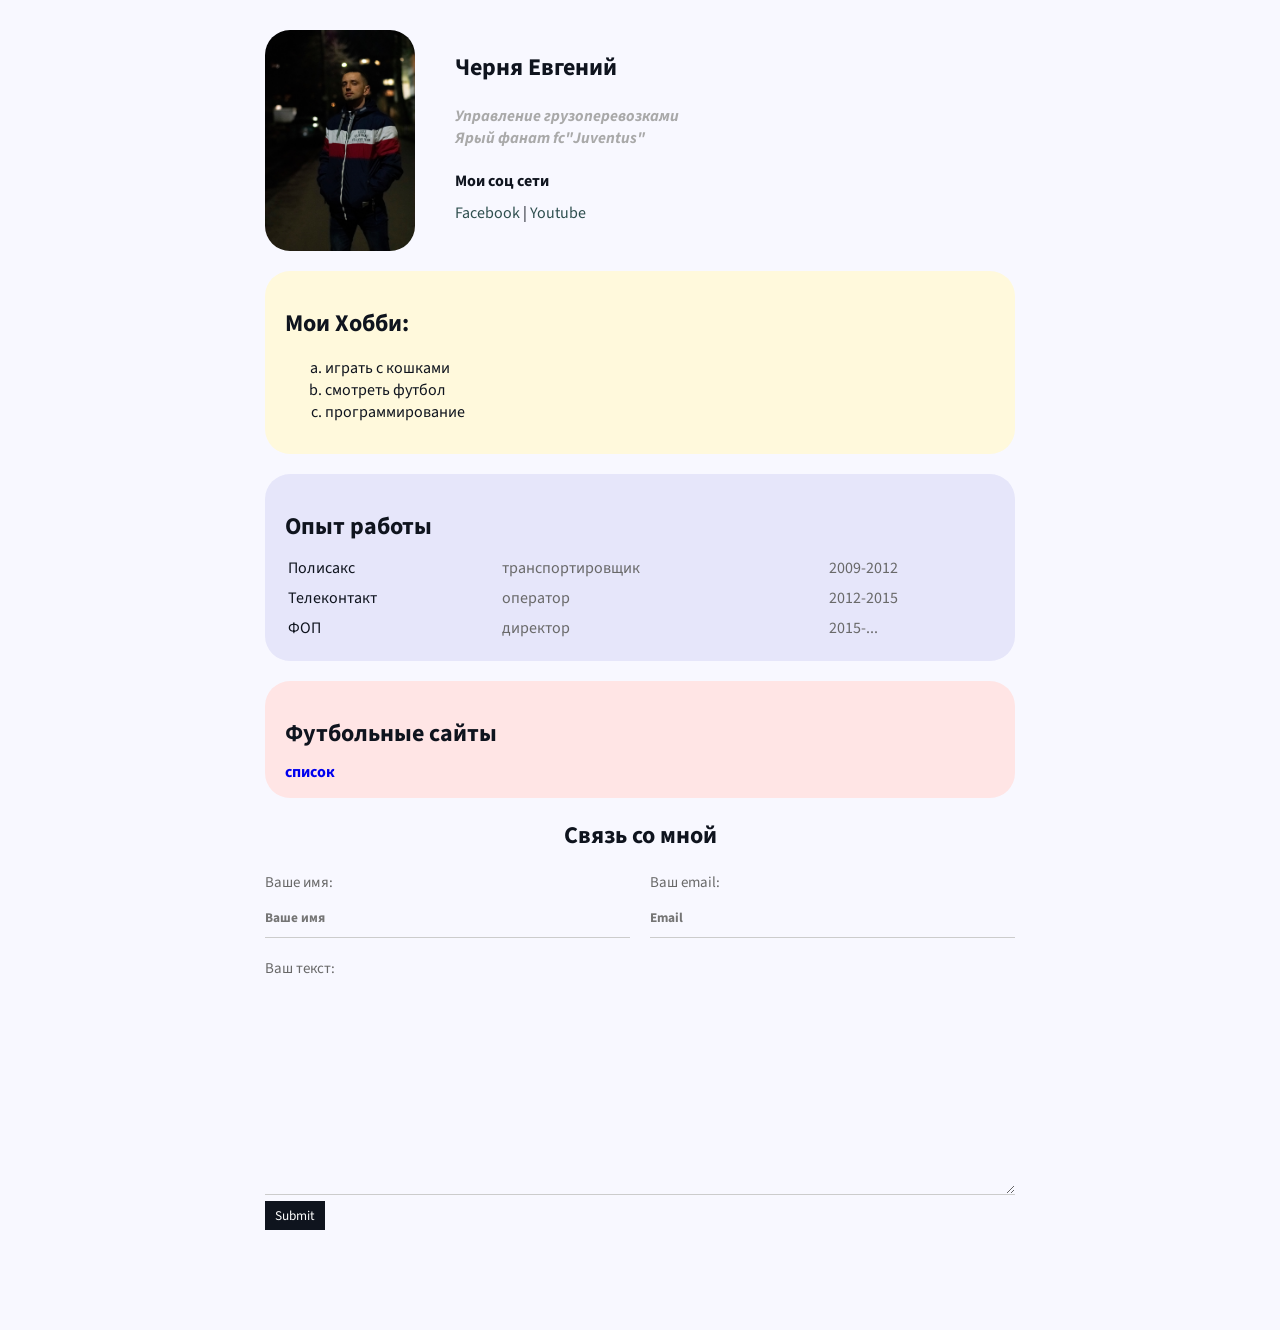
<file: index.html>
<!doctype html>
<html lang="eng">
<head>
    <meta charset="UTF-8">
    <title>Мое резуме</title>
    <link rel="stylesheet" href="Styles12.css">
</head>
<body class="xone">
    <header class="info">
        <img src="avatar2.jpg" alt="My photo" class="ava">
        <section class="info-sub">
            <h1>Черня Евгений</h1>
            <p>Управление <strong>грузоперевозками</strong></p>
            <p>Ярый фанат <strong>fc"Juventus"</strong></p>
            <nav>
                <h4>Мои соц сети</h4>
                <a href="https://www.facebook.com/profile.php?id=100014753138268" target="_blank">Facebook</a> |
                <a href="https://www.youtube.com/channel/UClq1rPTGUQhpbRBN5NOzheg" target="_blank">Youtube</a>
            </nav>
        </section>
    </header>
    <main>
        <article>
            <section class="mod bg-yellow">
                <h2>Мои Хобби:</h2>
                <ol type="a">
                    <li>играть с кошками</li>
                    <li>смотреть футбол</li>
                    <li>программирование</li>
                </ol>
            </section>
            <section class="mod bg-blue">
                <h2>Опыт работы</h2>
                <table class="table">
                    <tr>
                        <td>Полисакс</td>
                        <td>транспортировщик</td>
                        <td>2009-2012</td>
                    </tr>
                    <tr>
                        <td>Телеконтакт</td>
                        <td>оператор</td>
                        <td>2012-2015</td>
                    </tr>
                    <tr>
                        <td>ФОП</td>
                        <td>директор</td>
                        <td>2015-...</td>
                    </tr>
                </table>
            </section>
            <section class="mod bg-red">
                <h2>Футбольные сайты</h2>
                <a href="Footbol.html">список</a>
            </section>
        </article>

    </main>
    <footer>
        <div class="contact">
            <h2>Связь со мной</h2>
            <form action="/">
                <div class="row">
                    <div class="form-group">
                        <label for="name">Ваше имя:</label>
                        <input id="name" placeholder="Ваше имя" type="text">
                    </div>
                    <div class="form-group">
                        <label for="mail">Ваш email:</label>
                        <input id="mail" placeholder="Email" type="email">
                    </div>
                </div>

                <div class="form-group">
                    <label for="tex">Ваш текст:</label>
                    <textarea cols="30" id="tex" name="" rows="10"></textarea>
                </div>
                <input type="submit" class="sub">
            </form>
        </div>
    </footer>
</body>
</html>
</file>
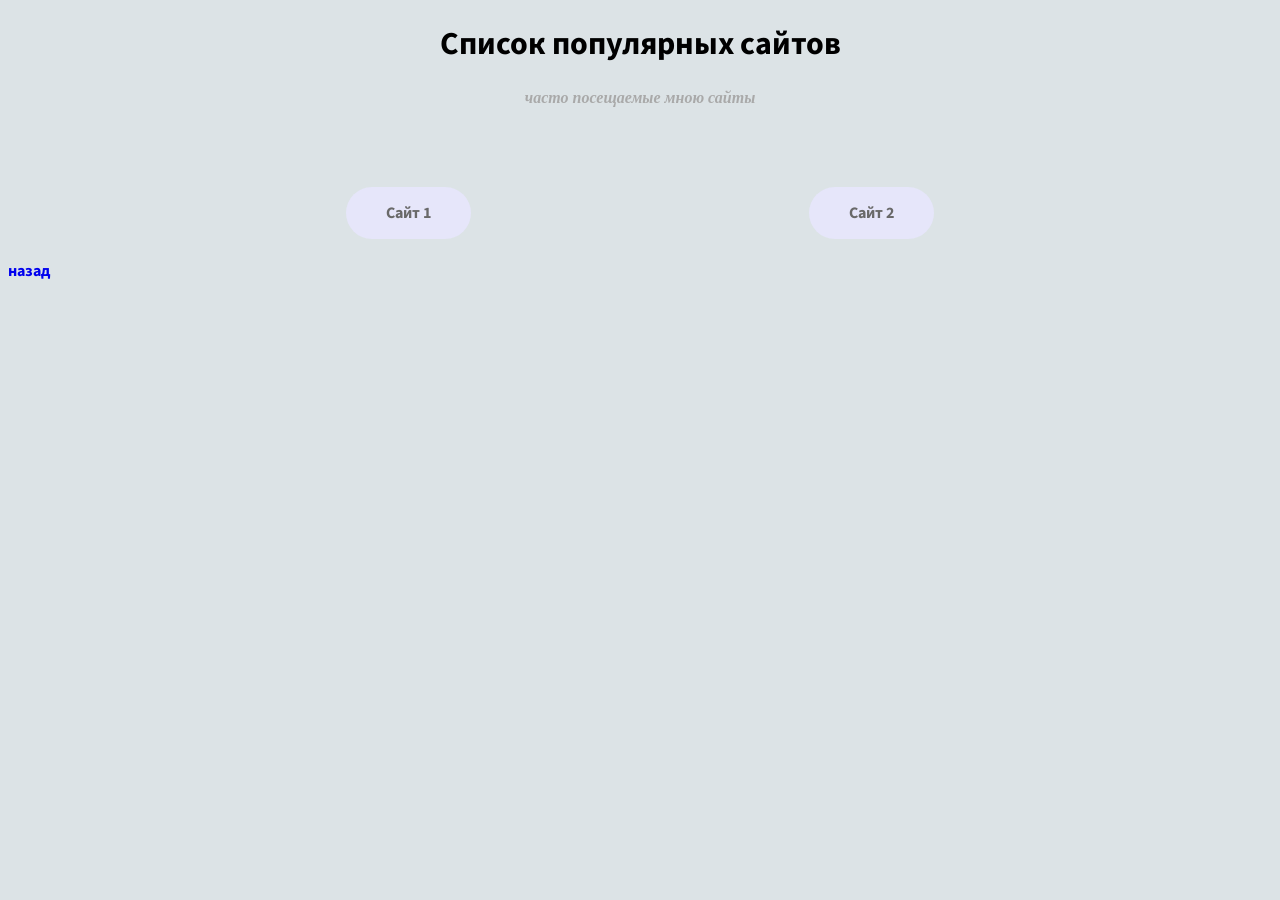
<file: Footbol.html>
<!DOCTYPE html>
<html lang="en">
<head>
    <meta charset="UTF-8">
    <title>Футбольные списки</title>
    <link rel="stylesheet" href="Styles12.css">
</head>
    <body class="fotb">
        <header>
            <h1>Список популярных сайтов</h1>
            <h4>часто посещаемые мною сайты</h4>
        </header>
        <main>
            <article class="container2">
                <section class="fot">
                    <a href="https://jufc.ru/" target="_blank">Сайт 1</a>
                </section>
                <section class="fot">
                    <a href="https://www.flashscore.ru/" target="_blank">Сайт 2</a>
                </section>
            </article>
        </main>
        <footer>
            <h4><a href="index.html">назад</a></h4>
        </footer>
    </body>
</html>
</file>
<file: Styles12.css>
@import url('https://fonts.googleapis.com/css2?family=Source+Sans+Pro&display=swap');

.xone {
    background-color: ghostwhite;
    color: #0f141e;
    font-family:'Source Sans Pro', sans-serif;
    max-width: 750px;
    margin: auto;
    margin-top: 30px;
    margin-bottom: 100px;
}
@media (max-width: 850px) {
    .xone {
        margin-left: 15px;
    }
}
.info p {
    color: darkgrey;
    margin: 0;
    font-style: italic;
    font-weight: bold;
}
.info {
    display: flex;
    margin-bottom: 20px;
 }
.ava {
     width: 150px;
     border-radius: 25px;
 }
.info-sub {
    margin-left: 40px;
}
.info-sub h4 {
    margin-bottom: 10px;
}
.info-sub a {
    color: darkslategray;
    text-decoration: none;
}
.info-sub a:hover {
    text-decoration: underline;
    color: red;
}
.info-sub a:active {
    color: blue;
}
.mod {
    background: red;
    padding: 15px 20px;
    margin-bottom: 20px;
    border-radius: 25px;
}
.bg-yellow {
   background: #fff9dc;
}
.bg-blue {
    background: #e6e6fa;
}
.bg-red {
    background: #ffe5e5;
}
.social {
    margin-bottom: 20px;
}
.social h4 {
    margin-bottom: 5px;
}
.mod h2 {
    margin-bottom: 10px;
}
.table {
    width: 100%;
}
.table td {
    padding-bottom: 5px;
}
.table td:nth-child(2),
.table td:nth-child(3) {
    color:dimgray ;
}
.bg-red a {
    font-weight: bold;
    text-decoration: none;
}
.bg-red a:hover {
    text-decoration: underline;
    color: red;
}
.contact h2 {
    text-align: center;
}
.form-group label {
    display: block;
    font-size: 15px;
    color: dimgray;
}
.form-group input, .form-group textarea {
    width: 100%;
    box-sizing: border-box;
    border: none;
    background: transparent;
    border-bottom: 1px solid #ccc;
    color: black;
    padding: 15px 0 10px;
    outline: none;
    font-family: inherit;
    font-weight: bold;
}
.row {
    display: flex;
    margin-bottom: 20px;
}
.row > .form-group {
    width: 50%;
}
.row > .form-group:first-child {
    margin-right: 20px;
}
.sub {
    text-align: left;
    background: #0f141e;
    color: white;
    font-family: inherit;
    border: none;
    padding: 5px 10px;
    cursor: progress;
}
.sub:hover {
    opacity: 0.9;
}
.fotb {
    background: #dce3e6;
}
.container2 {
    display: flex;
    justify-content: space-evenly;
    margin-top: 80px;
}
.fot {
    background: #e6e6fa;
    padding: 15px 40px;
    border-radius: 60px;
}
.fot a {
    text-decoration: none;
    font-family:'Source Sans Pro', sans-serif;
    font-weight: bold;
    color: dimgray;
}
.fot a:hover {
    text-decoration: underline;
    color: red;
}
.fotb a {
    text-decoration: none;
    font-family:'Source Sans Pro', sans-serif;
    font-weight: bold
}
.fotb a:hover {
    text-decoration: underline;
    color: red;
}
.fotb h1 {
    text-align: center;
    color: black;
    font-family:'Source Sans Pro', sans-serif;
    font-weight: bold;
}
.fotb > header h4 {
    text-align: center;
    color: darkgrey;
    font-style: italic;
    font-weight: bold;
}
</file>
